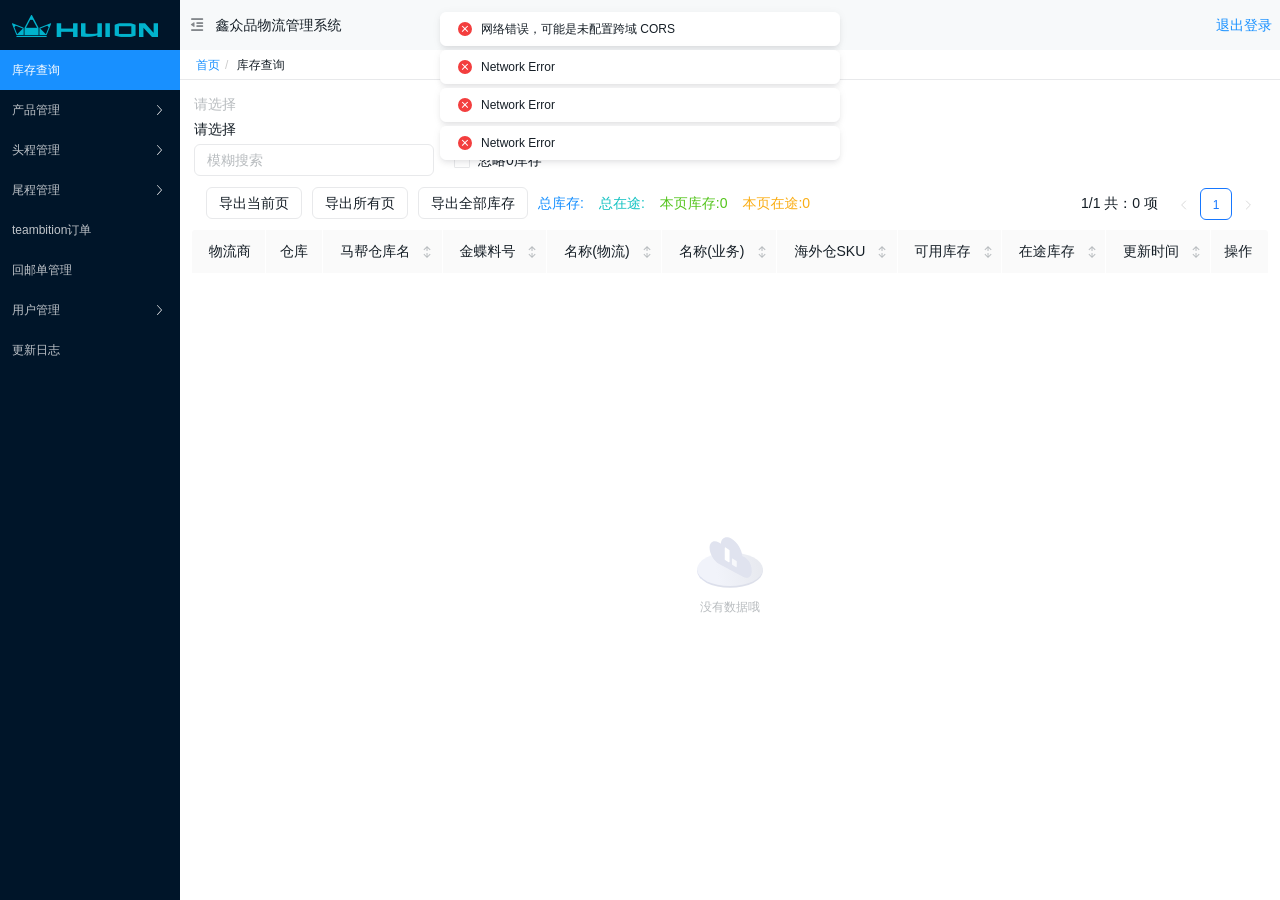
<file: index.html>
<!DOCTYPE html>
<html>

<head>
	<meta charset="UTF-8" />
	<title>深圳市鑫众品动漫科技有限公司物流管理系统</title>
	<meta http-equiv="Content-Type" content="text/html; charset=utf-8" />
	<meta name="viewport" content="width=device-width, initial-scale=1, maximum-scale=1" />
	<meta http-equiv="X-UA-Compatible" content="IE=Edge" />
	<link rel="stylesheet" title="default" href="/sdk/antd.css" />
	<link rel="stylesheet" href="/sdk/helper.css" />
	<link rel="stylesheet" href="/sdk/iconfont.css" />
	<script src="/sdk/sdk.js"></script>
	<!-- <script src="/sdk/vue.js"></script> -->
	<script src="/sdk/history.js"></script>
	<script src="/sdk/charts.js"></script>
	<!-- 51.la V6 统计代码 -->
	<script>
		(function (p) {
			"use strict";
			(function (t) {
				var s = window;
				var e = document;
				var i = p;
				var c = "".concat("https:" === e.location.protocol ? "https://" : "http://", "sdk.51.la/js-sdk-pro.min.js");
				var n = e.createElement("script");
				n.id = "LA_COLLECT";
				i.d = n;
				n.type = "text/javascript";
				n.charset = "UTF-8";
				n.async = true;
				n.src = c;
				var o = function () {
					s.LA.ids.push(i);
				};
				if (s.LA) {
					if (s.LA.ids) {
						o();
					}
				} else {
					s.LA = p;
					s.LA.ids = [];
					o();
				}
				e.getElementsByTagName("script")[0].parentNode.insertBefore(n, e.getElementsByTagName("script")[0]);
			})({ id: "3PdAZrz1VlnHmntC", ck: "3PdAZrz1VlnHmntC" });
		})(window);
	</script>

	<style>
		html,
		body,
		.app-wrapper {
			position: relative;
			width: 100%;
			height: 100%;
			margin: 0;
			padding: 0;
		}
	</style>
</head>

<body theme="custom-base" lang="zh-cn" class="center-mode app-background">
	<div id="root" class="app-background"></div>
	<script>
		(function () {
			let amis = amisRequire('amis/embed');
			const match = amisRequire('path-to-regexp').match;
			const history = History.createHashHistory();
			const app = {
				type: 'app',
				brandName: '',
				logo: '/public/logo.png',
				header: {
					type: 'tpl',
					inline: false,
					className: 'w-full',
					tpl: '<div class="flex justify-between"><div>鑫众品物流管理系统</div><div><a href="logout">退出登录</a></div></div>'
				},
				//asideAfter: '<div class="p-2 text-center">菜单后面区域</div>',
				api: '/pages/site.json'
			};

			function normalizeLink(to, location = history.location) {
				to = to || '';
				if (to && to[0] === '#') {
					to = location.pathname + location.search + to;
				} else if (to && to[0] === '?') {
					to = location.pathname + to;
				}
				const idx = to.indexOf('?');
				const idx2 = to.indexOf('#');
				let pathname = ~idx ? to.substring(0, idx) : ~idx2 ? to.substring(0, idx2) : to;
				let search = ~idx ? to.substring(idx, ~idx2 ? idx2 : undefined) : '';
				let hash = ~idx2 ? to.substring(idx2) : location.hash;
				if (!pathname) {
					pathname = location.pathname;
				} else if (pathname[0] != '/' && !/^https?\:\/\//.test(pathname)) {
					let relativeBase = location.pathname;
					const paths = relativeBase.split('/');
					paths.pop();
					let m;
					while ((m = /^\.\.?\//.exec(pathname))) {
						if (m[0] === '../') {
							paths.pop();
						}
						pathname = pathname.substring(m[0].length);
					}
					pathname = paths.concat(pathname).join('/');
				}
				return pathname + search + hash;
			}

			function isCurrentUrl(to, ctx) {
				if (!to) {
					return false;
				}
				const pathname = history.location.pathname;
				const link = normalizeLink(to, {
					...location,
					pathname,
					hash: ''
				});
				if (!~link.indexOf('http') && ~link.indexOf(':')) {
					let strict = ctx && ctx.strict;
					return match(link, {
						decode: decodeURIComponent,
						strict: typeof strict !== 'undefined' ? strict : true
					})(pathname);
				}
				return decodeURI(pathname) === link;
			}
			let amisInstance = amis.embed('#root', app, {
				location: history.location,
				data: {},
				context: {}
			}, {
				//全局请求拦截器
				requestAdaptor(api) {
					const baseURL = "http://localhost:5010";
					const excludePrefixes = ["/pages/", "/sdk/", "/public/", ".css", ".js", ".html", ".json", ".png", ".jpg", ".gif"];

					// 检查是否是本地文件，如果是，不转发
					let isLocalFile = false;
					for (let prefix of excludePrefixes) {
						if (api.url && api.url.startsWith(prefix)) {
							isLocalFile = true;
							break;
						}
					}

					// 只有非本地文件，才转发到后端
					if (!isLocalFile && api.url && !api.url.startsWith("http")) {
						api.url = baseURL + api.url;
					}
					api.headers["Authorization"] = 123;
					return api;
				},
				//antd-AsideNav-list
				responseAdaptor(api, response, query, request) {
					if (response.status == -99) {
						localStorage.clear();
						location.href = "/login.html";
					};
					return response;
				},
				updateLocation: (location, replace) => {
					location = normalizeLink(location);
					if (location === 'goBack') {
						return history.goBack();
					} else if ((!/^https?\:\/\//.test(location) && location === history.location.pathname +
						history.location.search) || location === history.location.href) {
						return;
					} else if (/^https?\:\/\//.test(location) || !history) {
						return (window.location.href = location);
					}
					history[replace ? 'replace' : 'push'](location);
				},
				jumpTo: (to, action) => {
					document.querySelector('div.antd-Layout-offScreenBtn').click();
					if (to === 'goBack') {
						return history.goBack();
					}
					to = normalizeLink(to);
					if (isCurrentUrl(to)) {
						return;
					}
					if (action && action.actionType === 'url') {
						action.blank === false ? (window.location.href = to) : window.open(to, '_blank');
						return;
					} else if (action && action.blank) {
						window.open(to, '_blank');
						return;
					}
					if (/^https?:\/\//.test(to)) {
						window.location.href = to;
					} else if ((!/^https?\:\/\//.test(to) && to === history.pathname + history.location
						.search) || to === history.location.href) { } else {
						history.push(to);
					}
				},
				isCurrentUrl: isCurrentUrl,
				theme: 'antd'
			});
			history.listen(state => {
				amisInstance.updateProps({
					location: state.location || state
				});
				try {
					let url = encodeURIComponent(location.href);
					let title = encodeURIComponent(document.title);
					let img = new Image();
					img.src = "https://collect-v6.51.la/v6/collect?dt=4&url=" + url + "&title=" + title + "&rnd=" + Math.random();
				} catch (e) { }
			});
		})();
	</script>
</body>

</html>
</file>
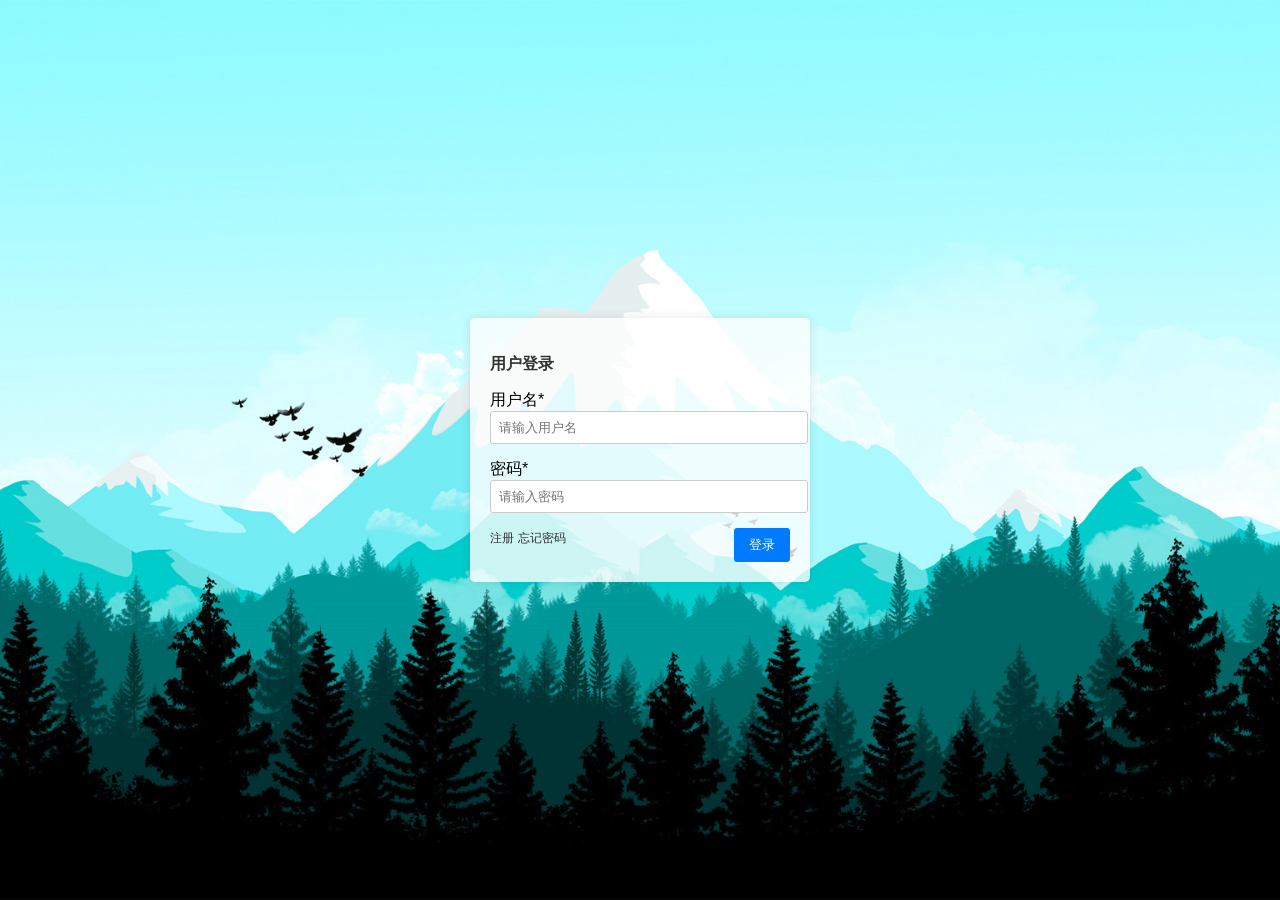
<file: login.html>
<!DOCTYPE html>
<html lang="zh-CN">

<head>
	<meta charset="UTF-8">
	<meta name="viewport" content="width=device-width, initial-scale=1.0">
	<title>登录</title>
	<style>
		body {
			font-family: Arial, sans-serif;
			background: url('/public/login-bg.jpg') no-repeat center center fixed;
			background-size: cover;
			margin: 0;
			padding: 0;
			display: flex;
			justify-content: center;
			align-items: center;
			min-height: 100vh;
		}

		.login-box {
			width: 300px;
			padding: 20px;
			background-color: rgba(255, 255, 255, 0.8);
			border-radius: 5px;
			box-shadow: 0 0 10px rgba(0, 0, 0, 0.1);
		}

		.login-box h3 {
			font-size: 16px;
			color: #333;
			margin-bottom: 15px;
		}

		.login-box form input,
		.register-form input {
			width: 100%;
			padding: 8px;
			margin-bottom: 15px;
			border: 1px solid #ccc;
			border-radius: 3px;
			background-color: white;
			color: #333;
		}

		.login-box form button {
			background-color: #007BFF;
			color: white;
			padding: 8px 15px;
			border: none;
			border-radius: 3px;
			cursor: pointer;
		}

		.login-box form a {
			color: #333;
			text-decoration: none;
			font-size: 12px;
		}

		.register-form {
			display: none;
			margin-top: 10px;
		}
	</style>
</head>

<body>
	<div class="login-box">
		<form id="loginForm">
			<h3>用户登录</h3> <label for="username">用户名*</label> <input type="text" id="username" placeholder="请输入用户名"
				required> <label for="password">密码*</label> <input type="password" id="password" placeholder="请输入密码"
				required> <a href="#" id="registerLink">注册</a> <a href="#" id="forgotPasswordLink">忘记密码</a> <button
				style="float:right" type="button" id="loginBtn">登录</button>
		</form>
		<form class="register-form" id="registerForm">
			<h3>用户注册</h3> <label for="regUsername">用户名*</label> <input type="text" id="regUsername" placeholder="请输入用户名"
				required> <label for="realName">姓名*</label> <input type="text" id="realName" placeholder="请输入姓名"
				required> <label for="email">邮箱*</label> <input type="email" id="email" placeholder="请输入邮箱" required>
			<label for="tel">手机号*</label> <input type="tel" id="tel" placeholder="请输入手机号" required> <label
				for="regPassword">密码*</label> <input type="password" id="regPassword" placeholder="请输入密码" required>
			<label for="confirmPassword">确认密码*</label> <input type="password" id="confirmPassword" placeholder="请再次输入密码"
				required> <button style="float:right" type="button" id="registerSubmit">注册</button> <a href="#"
				id="cancelRegister">返回登录</a>
		</form>
	</div>
	<script src="/sdk/md5.min.js"></script>
	<script>
		document.addEventListener('DOMContentLoaded', function () {
			const loginBtn = document.getElementById('loginBtn');
			const loginForm = document.getElementById('loginForm');
			const registerLink = document.getElementById('registerLink');
			const registerForm = document.getElementById('registerForm');
			const cancelRegister = document.getElementById('cancelRegister');
			const forgotPasswordLink = document.getElementById('forgotPasswordLink');
			const registerSubmit = document.getElementById('registerSubmit');
			const passwordInput = document.getElementById('password');
			registerLink.addEventListener('click', function (e) {
				e.preventDefault();
				registerForm.style.display = 'block';
				loginForm.style.display = 'none';
			});
			cancelRegister.addEventListener('click', function (e) {
				e.preventDefault();
				registerForm.style.display = 'none';
				loginForm.style.display = 'block';
			});
			forgotPasswordLink.addEventListener('click', function (e) {
				e.preventDefault();
				alert('忘记密码请联系管理员处理');
			});
			passwordInput.addEventListener('keydown', function (e) {
				if (e.key === 'Enter') {
					e.preventDefault();
					loginBtn.click();
				}
			});
			loginBtn.addEventListener('click', function () {
				this.disabled = true;
				this.textContent = '登录中...';
				const username = document.getElementById('username').value;
				const password = md5(document.getElementById('password').value);
				const data = {
					username: username,
					password: password
				};
				fetch('/login', {
					method: 'POST',
					headers: {
						'Content-Type': 'application/json'
					},
					body: JSON.stringify(data)
				}).then(response => response.json()).then(data => {
					if (data.status === 0) {
						localStorage.setItem('yonghuziliao', JSON.stringify(data.data.user));
						localStorage.setItem('yonghuquanxian', JSON.stringify(data.data.permission));
						window.location.href = '/';
					} else {
						alert(data.msg);
						console.log('登录失败，错误信息:', data.msg);
					}
				}).catch(error => {
					console.error('Error:', error);
				}).finally(() => {
					this.disabled = false;
					this.textContent = '登录';
				});
			});
			registerSubmit.addEventListener('click', function () {
				const regUsername = document.getElementById('regUsername').value;
				const realName = document.getElementById('realName').value;
				const email = document.getElementById('email').value;
				const regPassword = md5(document.getElementById('regPassword').value);
				const confirmPassword = md5(document.getElementById('confirmPassword').value);
				const tel = document.getElementById('tel').value;
				if (regPassword != confirmPassword) {
					alert('两次密码不一致!');
					return;
				}
				const registerData = {
					username: regUsername,
					realName: realName,
					mail: email,
					password: regPassword,
					tel: tel
				};
				fetch('/register', {
					method: 'POST',
					headers: {
						'Content-Type': 'application/json'
					},
					body: JSON.stringify(registerData)
				}).then(response => response.json()).then(data => {
					if (data.status === 0) {
						alert('注册成功! 请联系管理员激活账号!');
					} else {
						alert(data.msg);
						console.log('注册失败，错误信息:', data.msg);
					}
				}).catch(error => {
					console.error('注册请求错误:', error);
				});
			});
		});
	</script>
</body>

</html>
</file>
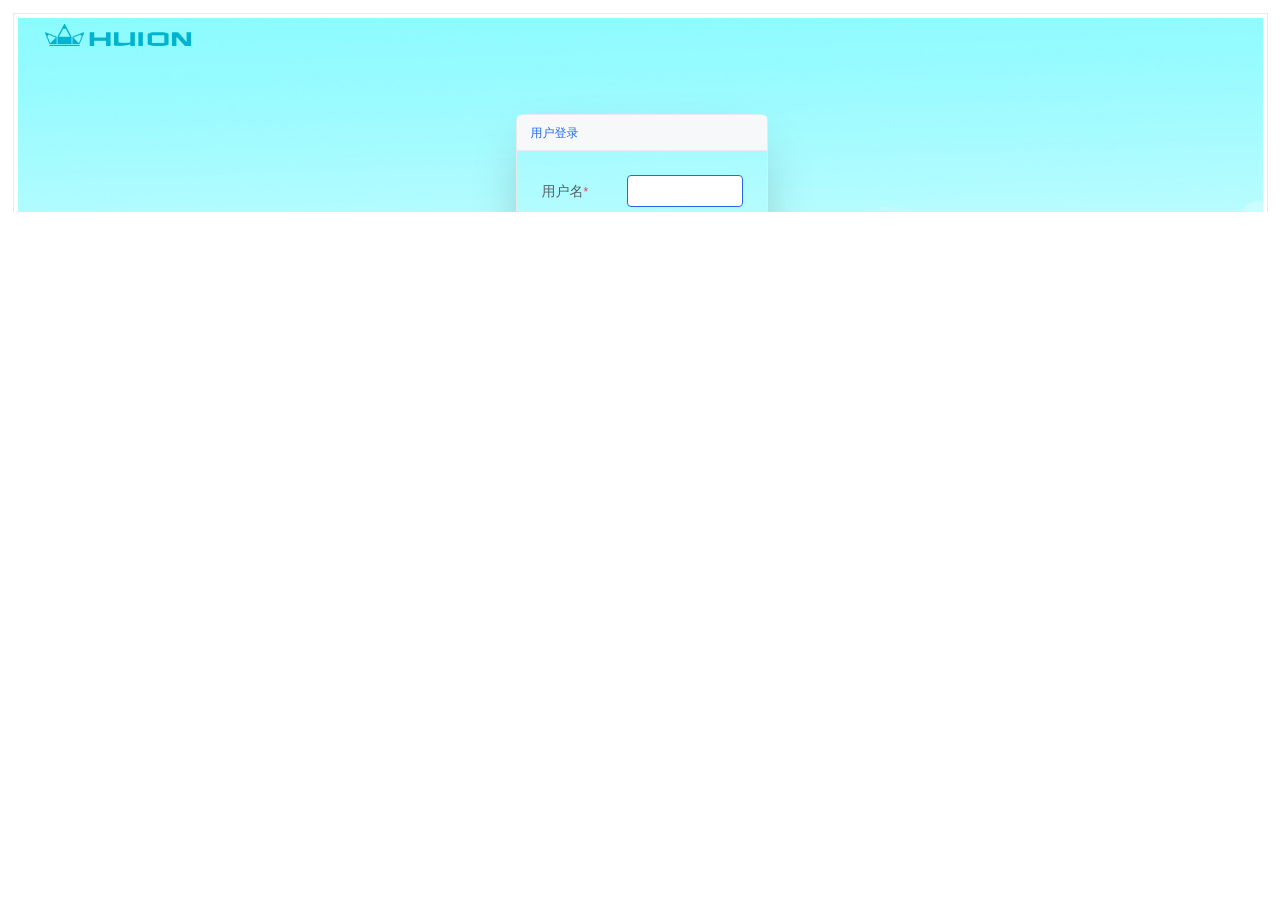
<file: sdk/login.html>
<!DOCTYPE html>
<html lang="zh">
	<head>
		<meta charset="UTF-8" />
		<title>amis demo</title>
		<meta http-equiv="Content-Type" content="text/html; charset=utf-8" />
		<meta name="viewport" content="width=device-width, initial-scale=1, maximum-scale=1" />
		<meta http-equiv="X-UA-Compatible" content="IE=Edge" />
		<link rel="stylesheet" href="sdk.css" />
		<link rel="stylesheet" href="helper.css" />
		<link rel="stylesheet" href="iconfont.css" />
		<!-- 这是默认主题所需的，如果是其他主题则不需要 -->
		<!-- 从 1.1.0 开始 sdk.css 将不支持 IE 11，如果要支持 IE11 请引用这个 css，并把前面那个删了 -->
		<!-- <link rel="stylesheet" href="sdk-ie11.css" /> -->
		<!-- 不过 amis 开发团队几乎没测试过 IE 11 下的效果，所以可能有细节功能用不了，如果发现请报 issue -->
		<style>
			html,
			body,
			.app-wrapper {
				position: relative;
				width: 100%;
				height: 100%;
				margin: 0;
				padding: 0;
			}
		</style>
	</head>
	<body>
		<div id="root" class="app-wrapper"></div>
		<script src="sdk.js"></script>
		<script type="text/javascript">
			(function() {
				let amis = amisRequire('amis/embed');
				// 通过替换下面这个配置来生成不同页面
				let amisJSON = {
  "type": "page",
  "id": "u:b63ef15d4cfd",
  "body": [
    {
      "type": "container",
      "id": "u:b2177a9138fd",
      "style": {
        "position": "relative",
        "display": "flex",
        "inset": "auto",
        "flexWrap": "nowrap",
        "flexDirection": "column",
        "alignItems": "flex-start",
        "height": "100%",
        "overflowY": "visible",
        "width": "100%",
        "overflowX": "visible"
      },
      "size": "none",
      "wrapperBody": false,
      "isFixedHeight": true,
      "isFixedWidth": true,
      "body": [
        {
          "type": "container",
          "isFreeContainer": true,
          "size": "xs",
          "body": [
            {
              "type": "image",
              "style": {
                "position": "absolute",
                "inset": "1px auto auto 1px",
                "display": "inline-block"
              },
              "id": "u:12ef970c06e8",
              "enlargeAble": false,
              "maxScale": "30%",
              "minScale": "30%",
              "defaultImage": "/public/login-bg.jpg",
              "imageMode": "thumb",
              "themeCss": {
                "imageContentClassName": {
                  "size:default": {
                    "width": "100%",
                    "height": "100%",
                    "minWidth": ""
                  }
                }
              },
              "thumbMode": "cover"
            },
            {
              "type": "form",
              "style": {
                "position": "absolute",
                "inset": "50% auto auto 40%",
                "width": "20%"
              },
              "id": "u:b3bb67690196",
              "title": "用户登录",
              "mode": "flex",
              "labelAlign": "left",
              "dsType": "api",
              "feat": "Insert",
              "body": [
                {
                  "name": "username",
                  "label": "用户名",
                  "row": 0,
                  "type": "input-text",
                  "id": "u:ddd9bfb5edbe",
                  "required": true,
                  "themeCss": {
                    "inputControlClassName": {
                      "background:default": "transparent"
                    }
                  },
                  "validateOnChange": false
                },
                {
                  "name": "password",
                  "label": "密码",
                  "row": 1,
                  "type": "input-password",
                  "id": "u:38b9d2f2f8f9",
                  "themeCss": {
                    "inputControlClassName": {
                      "background:default": "transparent"
                    }
                  },
                  "showCounter": false,
                  "required": true,
                  "validateOnChange": false,
                  "onEvent": {}
                }
              ],
              "actions": [
                {
                  "type": "button",
                  "label": "注册",
                  "onEvent": {
                    "click": {
                      "actions": [
                        {
                          "ignoreError": false,
                          "actionType": "dialog",
                          "dialog": {
                            "type": "dialog",
                            "title": "未命名弹窗",
                            "body": [
                              {
                                "type": "tpl",
                                "tpl": "弹窗内容",
                                "id": "u:6a7a6d830661"
                              },
                              {
                                "id": "u:5e5eff33204a",
                                "type": "form",
                                "title": "表单",
                                "mode": "flex",
                                "labelAlign": "right",
                                "dsType": "api",
                                "feat": "Insert",
                                "body": [
                                  {
                                    "name": "username",
                                    "label": "用户名",
                                    "row": 0,
                                    "type": "input-text",
                                    "id": "u:2d9764ed366f"
                                  },
                                  {
                                    "name": "password",
                                    "label": "密码",
                                    "row": 1,
                                    "type": "input-text",
                                    "id": "u:97529c7512c8"
                                  },
                                  {
                                    "name": "password1",
                                    "label": "确认密码",
                                    "row": 2,
                                    "type": "input-text",
                                    "id": "u:a0e7dfcdd409"
                                  },
                                  {
                                    "name": "mail",
                                    "label": "邮箱",
                                    "row": 3,
                                    "type": "input-text",
                                    "id": "u:53e7765a15f7"
                                  },
                                  {
                                    "name": "name",
                                    "label": "姓名",
                                    "row": 4,
                                    "type": "input-text",
                                    "id": "u:05adb1d5e04b"
                                  }
                                ],
                                "api": {
                                  "url": "/register",
                                  "method": "post",
                                  "requestAdaptor": "",
                                  "adaptor": "",
                                  "messages": {},
                                  "data": {
                                    "&": "$$"
                                  }
                                },
                                "actions": [
                                  {
                                    "type": "button",
                                    "label": "取消",
                                    "onEvent": {
                                      "click": {
                                        "actions": [
                                          {
                                            "actionType": "cancel",
                                            "componentId": "u:5e5eff33204a"
                                          }
                                        ]
                                      }
                                    },
                                    "level": "default"
                                  },
                                  {
                                    "type": "button",
                                    "label": "提交",
                                    "onEvent": {
                                      "click": {
                                        "actions": [
                                          {
                                            "actionType": "submit",
                                            "componentId": "u:5e5eff33204a"
                                          }
                                        ]
                                      }
                                    },
                                    "level": "primary"
                                  }
                                ],
                                "resetAfterSubmit": true
                              }
                            ],
                            "id": "u:8376c432e14c",
                            "actions": [
                              {
                                "type": "button",
                                "actionType": "cancel",
                                "label": "取消",
                                "id": "u:e90b517eac95"
                              },
                              {
                                "type": "button",
                                "actionType": "confirm",
                                "label": "确定",
                                "primary": true,
                                "id": "u:2bb863521d20"
                              }
                            ],
                            "showCloseButton": true,
                            "closeOnOutside": false,
                            "closeOnEsc": false,
                            "showErrorMsg": true,
                            "showLoading": true,
                            "draggable": false
                          }
                        }
                      ]
                    }
                  },
                  "level": "link",
                  "id": "u:165034078c0a",
                  "disabledOnAction": false
                },
                {
                  "type": "button",
                  "label": "忘记密码",
                  "onEvent": {
                    "click": {
                      "actions": [
                        {
                          "actionType": "submit",
                          "componentId": "u:b3bb67690196"
                        }
                      ]
                    }
                  },
                  "level": "link",
                  "id": "u:924205d4dffd",
                  "disabledOnAction": false
                },
                {
                  "type": "button",
                  "label": "登录",
                  "onEvent": {
                    "click": {
                      "actions": [
                        {
                          "actionType": "submit",
                          "componentId": "u:b3bb67690196"
                        }
                      ]
                    }
                  },
                  "level": "primary",
                  "id": "u:fc047a748630",
                  "disabledOnAction": false
                }
              ],
              "resetAfterSubmit": true,
              "themeCss": {
                "panelClassName": {
                  "background": "transparent",
                  "radius": {
                    "top-left-border-radius": "var(--borders-radius-5)",
                    "top-right-border-radius": "var(--borders-radius-5)",
                    "bottom-left-border-radius": "var(--borders-radius-5)",
                    "bottom-right-border-radius": "var(--borders-radius-5)"
                  },
                  "boxShadow": "var(--shadows-shadow-2xl)",
                  "padding-and-margin": {
                    "marginTop": "var(--sizes-size-2)",
                    "marginRight": "var(--sizes-size-2)",
                    "marginBottom": "var(--sizes-size-2)",
                    "marginLeft": "var(--sizes-size-2)"
                  }
                },
                "headerControlClassName": {
                  "background": "transparent",
                  "border": {
                    "top-border-style": "var(--borders-style-2)",
                    "left-border-style": "var(--borders-style-2)",
                    "right-border-style": "var(--borders-style-2)",
                    "bottom-border-style": "var(--borders-style-2)",
                    "right-border-width": "var(--borders-width-2)",
                    "top-border-width": "var(--borders-width-2)",
                    "left-border-width": "var(--borders-width-2)",
                    "bottom-border-width": "var(--borders-width-2)"
                  }
                },
                "headerTitleControlClassName": {
                  "font": {
                    "color": "var(--colors-brand-5)"
                  }
                }
              },
              "api": {
                "url": "/login",
                "method": "post",
                "requestAdaptor": "",
                "adaptor": "",
                "messages": {},
                "data": {
                  "username": "${username}",
                  "password": "${password}"
                }
              },
              "autoFocus": true,
              "preventEnterSubmit": true,
              "wrapWithPanel": true,
              "onEvent": {
                "submitSucc": {
                  "weight": 0,
                  "actions": [
                    {
                      "ignoreError": false,
                      "actionType": "url",
                      "args": {
                        "url": "/",
						"blank": false
                      }
                    }
                  ]
                }
              }
            },
            {
              "type": "image",
              "style": {
                "position": "auto",
                "inset": "2% auto auto 2%",
                "display": "inline"
              },
              "id": "u:8c6a57e6d08a",
              "enlargeAble": false,
              "maxScale": 200,
              "minScale": 50,
              "defaultImage": "/public/logo.png",
              "thumbMode": "contain",
              "height": "100%",
              "width": "100%",
              "themeCss": {
                "imageControlClassName": {
                  "border:default": {
                    "top-border-style": "var(--borders-style-1)",
                    "left-border-style": "var(--borders-style-1)",
                    "right-border-style": "var(--borders-style-1)",
                    "bottom-border-style": "var(--borders-style-1)"
                  }
                }
              }
            }
          ],
          "wrapperBody": false,
          "style": {
            "position": "relative",
            "minHeight": "200px",
            "flex": "0 0 150px",
            "inset": "auto",
            "width": "100%",
            "overflowX": "visible",
            "flexBasis": "100%",
            "overflowY": "hidden"
          },
          "id": "u:a0337c294718",
          "isFixedWidth": true
        }
      ]
    }
  ],
  "definitions": {},
  "asideResizor": false,
  "pullRefresh": {
    "disabled": true
  },
  "dsType": "api",
  "labelAlign": "left",
  "data": {
    "login_bg": "/public/login-bg.jpg"
  },
  "themeCss": {
    "panelClassName": {
      "background": "url('/public/login-bg.jpg')"
    }
  }
};
				let amisScoped = amis.embed('#root', amisJSON);
			})();
		</script>
	</body>
</html>
</file>
